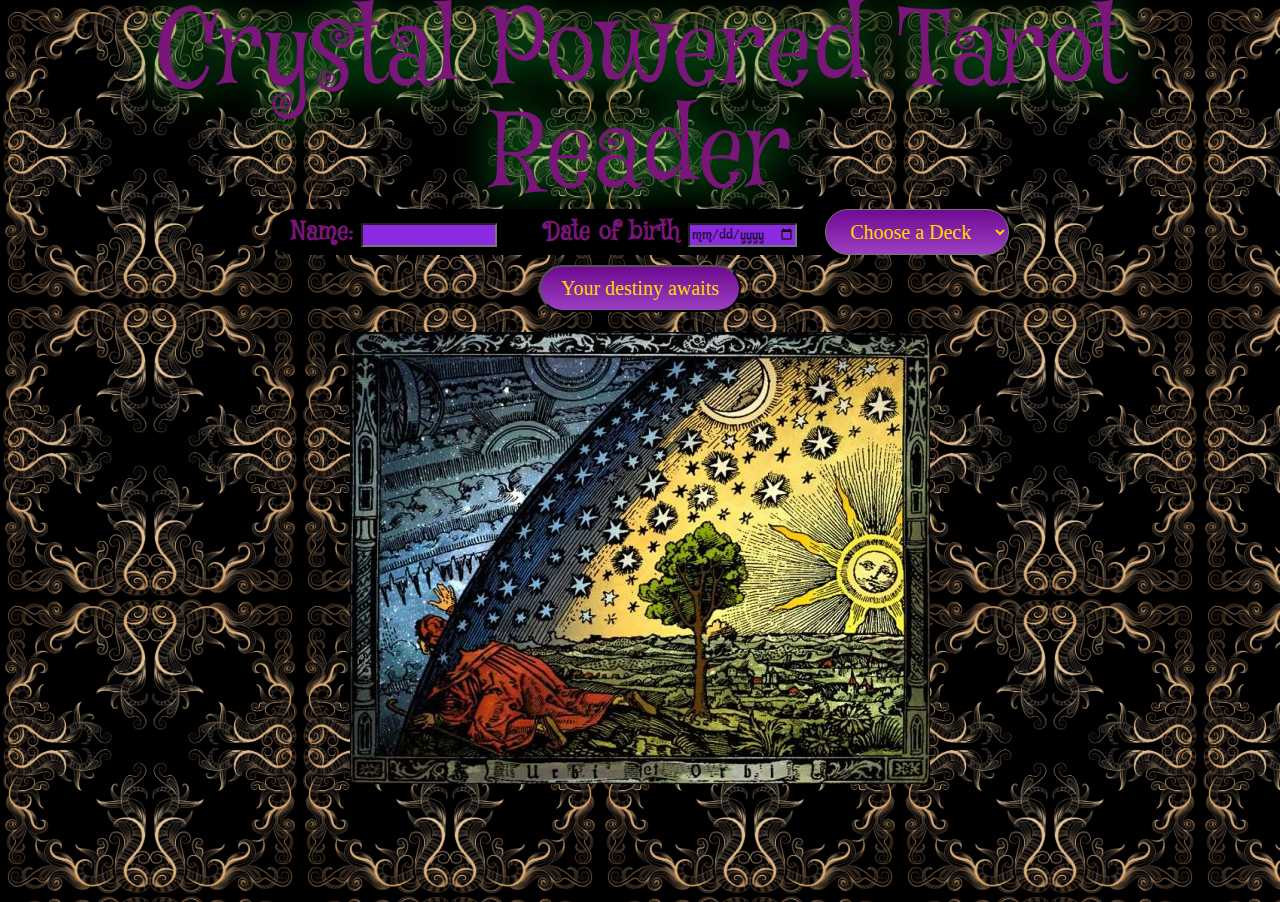
<file: index.html>
<!DOCTYPE html>
<html lang="en">

<head>
    <meta charset="UTF-8">
    <meta http-equiv="X-UA-Compatible" content="IE=edge">
    <meta name="viewport" content="width=device-width, initial-scale=1.0">
    <title>Crystal Powered Tarot Reader</title>
    <link rel="stylesheet" href="./css/styles.css">
    <link rel="preconnect" href="https://fonts.gstatic.com">
    <link href="https://fonts.googleapis.com/css2?family=Mystery+Quest&display=swap" rel="stylesheet">
</head>

<body>

    <header>
        <div class="container">
            <div class="neon">
                Crystal Powered Tarot Reader
            </div>
    </header>

    <main>
        <form id="user-info-form">

            <div id="form-container">
                <label>Name: <input name="name-input" required></label>

                <label> Date of birth <input type="date" name="birthday-input" required></label>

                <select id="deck" class="btn" name="deck-choice" required>

                    <option value="">Choose a Deck</option>
                    <option value="classic">Classic Deck</option>
                    <option value="cat">Cat Deck</option>

                </select>
            </div>

            <div id="button-container">
                <button id="destiny-button" class="btn">Your destiny awaits</button>
            </div>

        </form>

        <div id="meta">
            <img src="./images/meta.jpg">
        </div>

    </main>

    <script type="module" src="./main.js"></script>
</body>

</html>
</file>
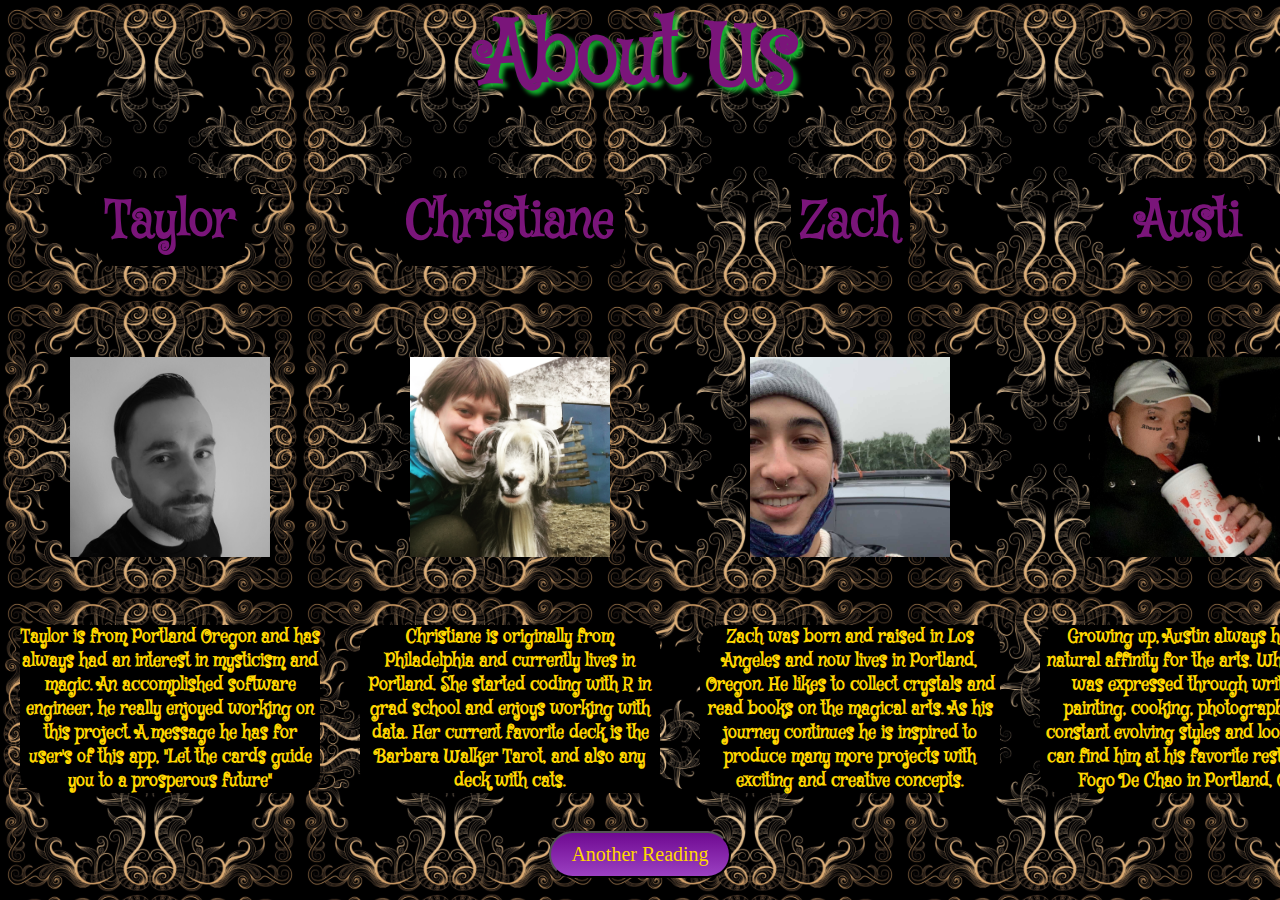
<file: about-page/index.html>
<!DOCTYPE html>
<html lang="en">

<head>
    <meta charset="UTF-8">
    <meta http-equiv="X-UA-Compatible" content="IE=edge">
    <meta name="viewport" content="width=device-width, initial-scale=1.0">
    <link rel="stylesheet" href="../css/about.css">
    <link rel="preconnect" href="https://fonts.gstatic.com">
    <link href="https://fonts.googleapis.com/css2?family=Mystery+Quest&display=swap" rel="stylesheet">
    <title>Document</title>
</head>

<body>

    <header>
        <h1>About Us</h1>
    </header>

    <main>
        <div class="us">
            <h2>Taylor</h2>
            <img src="../images/about-us-pics/Taylor.jpg" alt="" class="portraits">
            <p>Taylor is from Portland Oregon and has always had an interest in mysticism and magic. An accomplished
                software engineer, he really enjoyed working on this project. A message he has for user's of this app,
                "Let the cards guide you to a prosperous future"</p>
        </div>

        <div class="us">
            <h2>Christiane</h2>
            <img src="../images/about-us-pics/christiane.JPG" alt="" class="portraits">
            <p>Christiane is originally from Philadelphia and currently lives in Portland. She started coding with R in
                grad school and enjoys working with data. Her current favorite deck is the Barbara Walker Tarot, and
                also any deck with cats.
            </p>
        </div>

        <div class="us">
            <h2>Zach</h2>
            <img src="../images/about-us-pics/zach.jpg" alt="" class="portraits">
            <p>
                Zach was born and raised in Los Angeles and now lives in Portland, Oregon. He
                likes to collect crystals and read books on the magical arts. As his journey continues he is inspired to
                produce many more projects with exciting and creative concepts.
            </p>
        </div>

        <div class="us">
            <h2>Austi</h2>
            <img src="../images/about-us-pics/austi.jpg" alt="" class="portraits">
            <p>Growing up, Austin always had a natural affinity for the arts. Whether it was expressed through writing,
                painting, cooking, photography, or constant evolving styles and looks. You can find him at his favorite
                restaurant, Fogo De Chao in Portland, OR. </p>
        </div>

    </main>

    <footer>
        <button id="another-reading" class="btn">Another Reading</button>
    </footer>

    <script type="module" src="./about.js"></script>
</body>

</html>
</file>
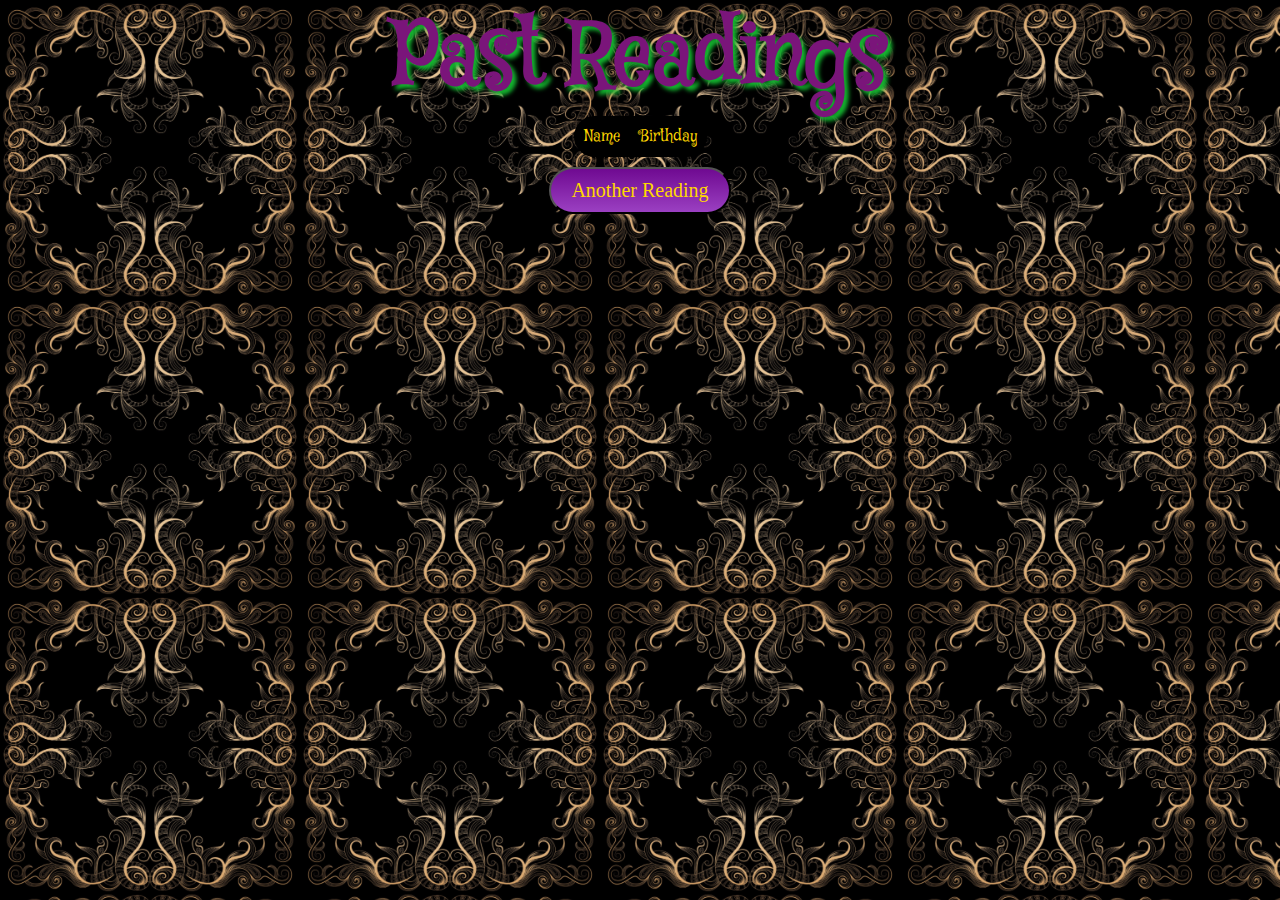
<file: past-readings/index.html>
<!DOCTYPE html>
<html lang="en">

<head>
    <meta charset="UTF-8">
    <meta http-equiv="X-UA-Compatible" content="IE=edge">
    <meta name="viewport" content="width=device-width, initial-scale=1.0">
    <link rel="stylesheet" href="../css/past.css">
    <link rel="preconnect" href="https://fonts.gstatic.com">
    <link href="https://fonts.googleapis.com/css2?family=Mystery+Quest&display=swap" rel="stylesheet">
    <title>Document</title>
</head>

<body>
    <header>
        <h1>
            Past Readings
        </h1>
        <div id="display-background">
            <div id="name-display">Name</div>
            <div id="birthday-display">Birthday</div>
        </div>
    </header>
    <main>

        <div id="past-readings-container">

        </div>



    </main>

    <footer>
        <div id="button-container">
            <button id="another-reading" class="btn">Another Reading</button>
        </div>
    </footer>

    <script type="module" src="./past-readings.js"></script>
</body>

</html>
</file>
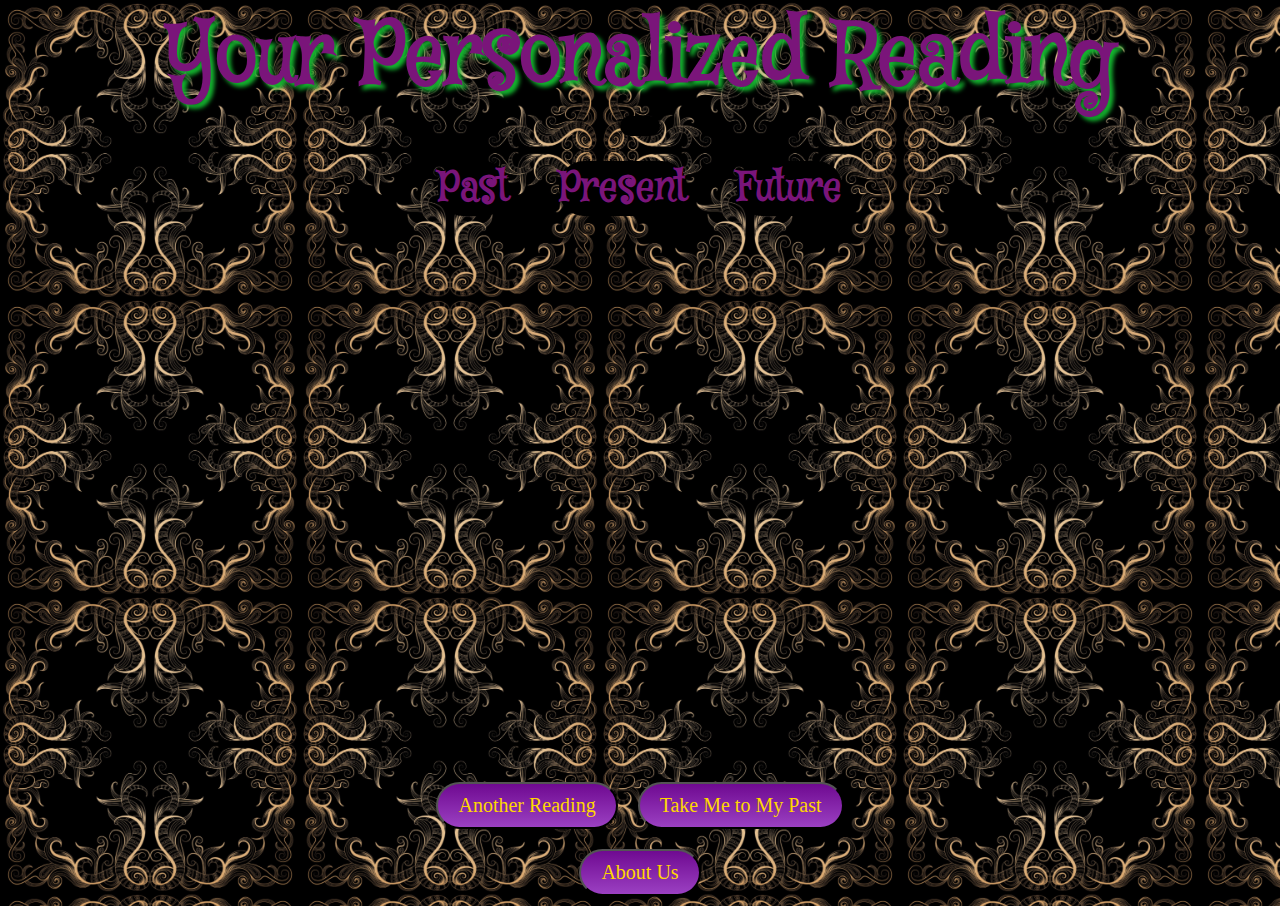
<file: results-page/index.html>
<!DOCTYPE html>
<html lang="en">

<head>
    <meta charset="UTF-8">
    <meta http-equiv="X-UA-Compatible" content="IE=edge">
    <meta name="viewport" content="width=device-width, initial-scale=1.0">
    <title>Tarot</title>
    <link rel="stylesheet" href="../css/results.css">
    <link rel="preconnect" href="https://fonts.gstatic.com">
    <link href="https://fonts.googleapis.com/css2?family=Mystery+Quest&display=swap" rel="stylesheet">
</head>

<body>
    <header>
        <h1>
            Your Personalized Reading
        </h1>

        <div id="display-background">
            <div id="name-display"></div>
            <div id="birthday-display"></div>
        </div>
    </header>

    <main>
        <div id="results-container">

            <label id="past-label">
                <h3>Past</h3>
                <img id="past-card-img" class="card-size">
            </label>

            <label id="present-label">
                <h3>Present</h3>
                <img id="present-card-img" class="card-size">
            </label>

            <label id="future-label">
                <h3>Future</h3>
                <img id="future-card-img" class="card-size">
            </label>

        </div>

        <p id='results-paragraph'></p>

        <div id="button-container">
            <button id="another-reading" class="btn">Another Reading</button>
            <button class="past-readings-button btn">Take Me to My Past</button>
        </div>
    </main>

    <footer>
        <a href="../about-page/"><button class="btn">About Us</button></a>
    </footer>

    <script type="module" src="./results.js"></script>

</body>

</html>
</file>
<file: css/styles.css>
* {
    box-sizing: border-box;
}

html, body {
    height: 100%;
    width: 100%;
    padding: 0;
    margin: 0;
    background-image: url('../images/classy background.PNG');
    background-size: 300px;
    color: rgb(122, 21, 122);
    font-family: 'Mystery Quest', cursive;
}

#user-info-form {
    display: flex;
    flex-direction: column;
    justify-content: center;
    align-items: center;
    font-size: 25px;
    font-weight: bolder;
}

#form-container {
    background-color: black;
    border-radius: 25px;
}

input {
    background-color: blueviolet;
    font-family: 'Mystery Quest', cursive;
}

#meta {
    display: flex;
    flex-direction: row;
    flex-wrap: wrap;
    justify-content: center;
    justify-items: center;
    margin: 10px;
}

label {
    margin: 20px;
}

#button-container {
    display: flex;
    flex-direction: column;
    margin: 10px; 
}

.btn {
    cursor: pointer;
    background: #6f0a91;
    background-image: -webkit-linear-gradient(top, #6f0a91, #9b40c2);
    background-image: -moz-linear-gradient(top, #6f0a91, #9b40c2);
    background-image: -ms-linear-gradient(top, #6f0a91, #9b40c2);
    background-image: -o-linear-gradient(top, #6f0a91, #9b40c2);
    background-image: linear-gradient(to bottom, #6f0a91, #9b40c2);
    -webkit-border-radius: 25;
    -moz-border-radius: 25;
    border-radius: 25px;
    font-family: Georgia;
    color: gold;
    font-size: 20px;
    padding: 10px 20px 10px 20px;
    text-decoration: none;
  }
  
  .btn:hover {
    background: #841291;
    background-image: -webkit-linear-gradient(top, #841291, #a52bb8);
    background-image: -moz-linear-gradient(top, #841291, #a52bb8);
    background-image: -ms-linear-gradient(top, #841291, #a52bb8);
    background-image: -o-linear-gradient(top, #841291, #a52bb8);
    background-image: linear-gradient(to bottom, #841291, #a52bb8); 
    text-decoration: none;
  } 

header {
    display: flex;
    flex-direction: column;
    justify-content: center;
    align-items: center;
    margin: 2px;
}
  
.container {
    display: table-cell;
    text-align: center;
    vertical-align: middle;
}
  
.neon {
  color: rgb(122, 21, 122);
  font-size: 8vw;
  line-height: 8vw;
  text-shadow: 0 0 3vw rgb(20, 180, 47);
}
  
.neon {
    animation: neon 1s ease infinite;
    -moz-animation: neon 1s ease infinite;
    -webkit-animation: neon 1s ease infinite;
  }
  
@keyframes neon {
    0%,
    100% {
      text-shadow: 0 0 1vw gold, 0 0 3vw gold, 0 0 10vw gold, 0 0 10vw gold, 0 0 .4vw rgb(20, 180, 47), .5vw .5vw .1vw rgb(20, 180, 47);
      color: rgb(153, 34, 153);
    }
    50% {
      text-shadow: 0 0 .5vw goldenrod, 0 0 1.5vw goldenrod, 0 0 5vw goldenrod, 0 0 5vw goldenrod, 0 0 .2vw goldenrod, .5vw .5vw .1vw rgb(20, 180, 47);
      color:rgb(122, 21, 122);
    }
  }
</file>
<file: css/about.css>
* {
    box-sizing: border-box;
    
}

html, body {
    height: 100%;
    width: 100%;
    padding: 0;
    margin: 0;
    background-image: url('../images/classy background.PNG');
    background-size: 300px;
    color: rgb(122, 21, 122);
    font-family: 'Mystery Quest', cursive;
    
}

main {
    display: flex;
    justify-content: space-between;
    align-items: center;
}

.portraits {
    width: 200px;
    height: 200px;
    margin: 50px;
}

h1 {
    display: flex;
    justify-content: center;
    margin: 0px;
    font-size: 85px;
    text-shadow: 4px 4px 4px rgb(20, 180, 47);
    
}

h2 {
    display: flex;
    justify-content: center;
    font-size: 50px;
    background-color: black;
    border-radius: 20px;
    padding: 10px;
}


footer {
    display: flex;
    justify-content: center;
}

#button-container {
    display: flex;
    flex-direction: column;
    margin: 10px;
    
}

.btn {
    cursor: pointer;
    background: #6f0a91;
    background-image: -webkit-linear-gradient(top, #6f0a91, #9b40c2);
    background-image: -moz-linear-gradient(top, #6f0a91, #9b40c2);
    background-image: -ms-linear-gradient(top, #6f0a91, #9b40c2);
    background-image: -o-linear-gradient(top, #6f0a91, #9b40c2);
    background-image: linear-gradient(to bottom, #6f0a91, #9b40c2);
    -webkit-border-radius: 25;
    -moz-border-radius: 25;
    border-radius: 25px;
    font-family: Georgia;
    color: gold;
    font-size: 20px;
    padding: 10px 20px 10px 20px;
    text-decoration: none;
  }
  
  .btn:hover {
    background: #841291;
    background-image: -webkit-linear-gradient(top, #841291, #a52bb8);
    background-image: -moz-linear-gradient(top, #841291, #a52bb8);
    background-image: -ms-linear-gradient(top, #841291, #a52bb8);
    background-image: -o-linear-gradient(top, #841291, #a52bb8);
    background-image: linear-gradient(to bottom, #841291, #a52bb8); 
    text-decoration: none;
  }

header {
    display: flex;
    flex-direction: column;
    justify-content: center;
    align-items: center;
}


p {
    background-color: black;
    text-align: center;
    font-size: 18px;
    font-weight: bolder;
    color: gold;
    border-radius: 20px;
    
}

div, p {
    width: 100%;
}

.us {
    display: flex;
    flex-direction: column;
    justify-content: center;
    align-items: center;
    margin: 20px;
    
}
</file>
<file: css/past.css>
* {
    box-sizing: border-box;
    
}

html, body {
    height: 100%;
    width: 100%;
    padding: 0;
    margin: 0;
    background-image: url('../images/classy background.PNG');
    background-size: 300px;
    color: rgb(122, 21, 122);
    font-family: 'Mystery Quest', cursive;
    
}

#display-background {
    display: flex;
    background-color: black;
    border-radius: 25px;
    color: gold;
}

#name-display {
    margin: 10px;
}

#birthday-display {
    margin: 10px;
}

h1 {
    display: flex;
    justify-content: center;
    margin: 0px;
    font-size: 85px;
    text-shadow: 4px 4px 4px rgb(20, 180, 47);
    
}

h2 {
    display: flex;
    justify-content: center;
    font-size: 50px;
}

#user-info-form {
    display: flex;
    flex-direction: column;
    justify-content: center;
    align-items: center;
    font-size: 25px;
    font-weight: bolder;
}

#form-container {
    background-color: black;
    border-radius: 25px;
}

input {
    background-color: blueviolet;
    font-family: 'Mystery Quest', cursive;
}

footer {
    display: flex;
    justify-content: center;
}
#meta {
    display: flex;
    flex-direction: row;
    flex-wrap: wrap;
    justify-content: center;
    justify-items: center;
    margin: 10px;
}

label {
    margin: 20px;
}

#button-container {
    display: flex;
    flex-direction: column;
    margin: 10px;
    
}

.btn {
    cursor: pointer;
    background: #6f0a91;
    background-image: -webkit-linear-gradient(top, #6f0a91, #9b40c2);
    background-image: -moz-linear-gradient(top, #6f0a91, #9b40c2);
    background-image: -ms-linear-gradient(top, #6f0a91, #9b40c2);
    background-image: -o-linear-gradient(top, #6f0a91, #9b40c2);
    background-image: linear-gradient(to bottom, #6f0a91, #9b40c2);
    -webkit-border-radius: 25;
    -moz-border-radius: 25;
    border-radius: 25px;
    font-family: Georgia;
    color: gold;
    font-size: 20px;
    padding: 10px 20px 10px 20px;
    text-decoration: none;
  }
  
  .btn:hover {
    background: #841291;
    background-image: -webkit-linear-gradient(top, #841291, #a52bb8);
    background-image: -moz-linear-gradient(top, #841291, #a52bb8);
    background-image: -ms-linear-gradient(top, #841291, #a52bb8);
    background-image: -o-linear-gradient(top, #841291, #a52bb8);
    background-image: linear-gradient(to bottom, #841291, #a52bb8); 
    text-decoration: none;
  }

  #display-background {
    display: flex;
    background-color: black;
    border-radius: 25px;
    color: gold;
}

header {
    display: flex;
    flex-direction: column;
    justify-content: center;
    align-items: center;
}

#name-display {
    margin: 10px;
}

#birthday-display {
    margin: 10px;
}

p {
    background-color: black;
    text-align: center;
    font-size: 25px;
    font-weight: bolder;
    color: gold;
}

img {
    margin-top: 5px;
    margin-bottom: 5px;
    margin-left: 100px;
    height: 500px;
    width: 300px;
}
</file>
<file: css/results.css>
* {
    box-sizing: border-box;
    
}

html, body {
    height: 100%;
    width: 100%;
    padding: 0;
    margin: 0;
    background-image: url('../images/classy background.PNG');
    background-size: 300px;
    color: rgb(122, 21, 122);
    font-family: 'Mystery Quest', cursive;
    
}

h1 {
    display: flex;
    justify-content: center;
    margin: 0px;
    font-size: 85px;
    text-shadow: 4px 4px 4px rgb(20, 180, 47);
    
}

h3 {
    display: flex;
    justify-content: center;
    font-weight: bolder;
    font-size: 40px;
    margin: 5px;
    background-color: black;
    border-radius: 25px;
}

footer {
    display: flex;
    justify-content: center;
}


label {
    margin: 20px;
}


.btn {
    cursor: pointer;
    background: #6f0a91;
    background-image: -webkit-linear-gradient(top, #6f0a91, #9b40c2);
    background-image: -moz-linear-gradient(top, #6f0a91, #9b40c2);
    background-image: -ms-linear-gradient(top, #6f0a91, #9b40c2);
    background-image: -o-linear-gradient(top, #6f0a91, #9b40c2);
    background-image: linear-gradient(to bottom, #6f0a91, #9b40c2);
    -webkit-border-radius: 25;
    -moz-border-radius: 25;
    border-radius: 25px;
    font-family: Georgia;
    color: gold;
    font-size: 20px;
    padding: 10px 20px 10px 20px;
    text-decoration: none;
    margin: 10px;
  }
  
  .btn:hover {
    background: #841291;
    background-image: -webkit-linear-gradient(top, #841291, #a52bb8);
    background-image: -moz-linear-gradient(top, #841291, #a52bb8);
    background-image: -ms-linear-gradient(top, #841291, #a52bb8);
    background-image: -o-linear-gradient(top, #841291, #a52bb8);
    background-image: linear-gradient(to bottom, #841291, #a52bb8); 
    text-decoration: none;
  }

  #display-background {
    display: flex;
    background-color: black;
    border-radius: 25px;
    color: gold;
}

header {
    display: flex;
    flex-direction: column;
    justify-content: center;
    align-items: center;
}

#name-display {
    margin: 10px;
}

#birthday-display {
    margin: 10px;
}

#results-container {
    display: flex;
    justify-content: center;
}

#button-container {
    display: flex;
    justify-content: center;
}

.card-size {
    height: 500px;
}

#results-paragraph {
    background-color: black;
    text-align: center;
    font-size: 25px;
    font-weight: bolder;
    color: gold;
    
}
</file>
